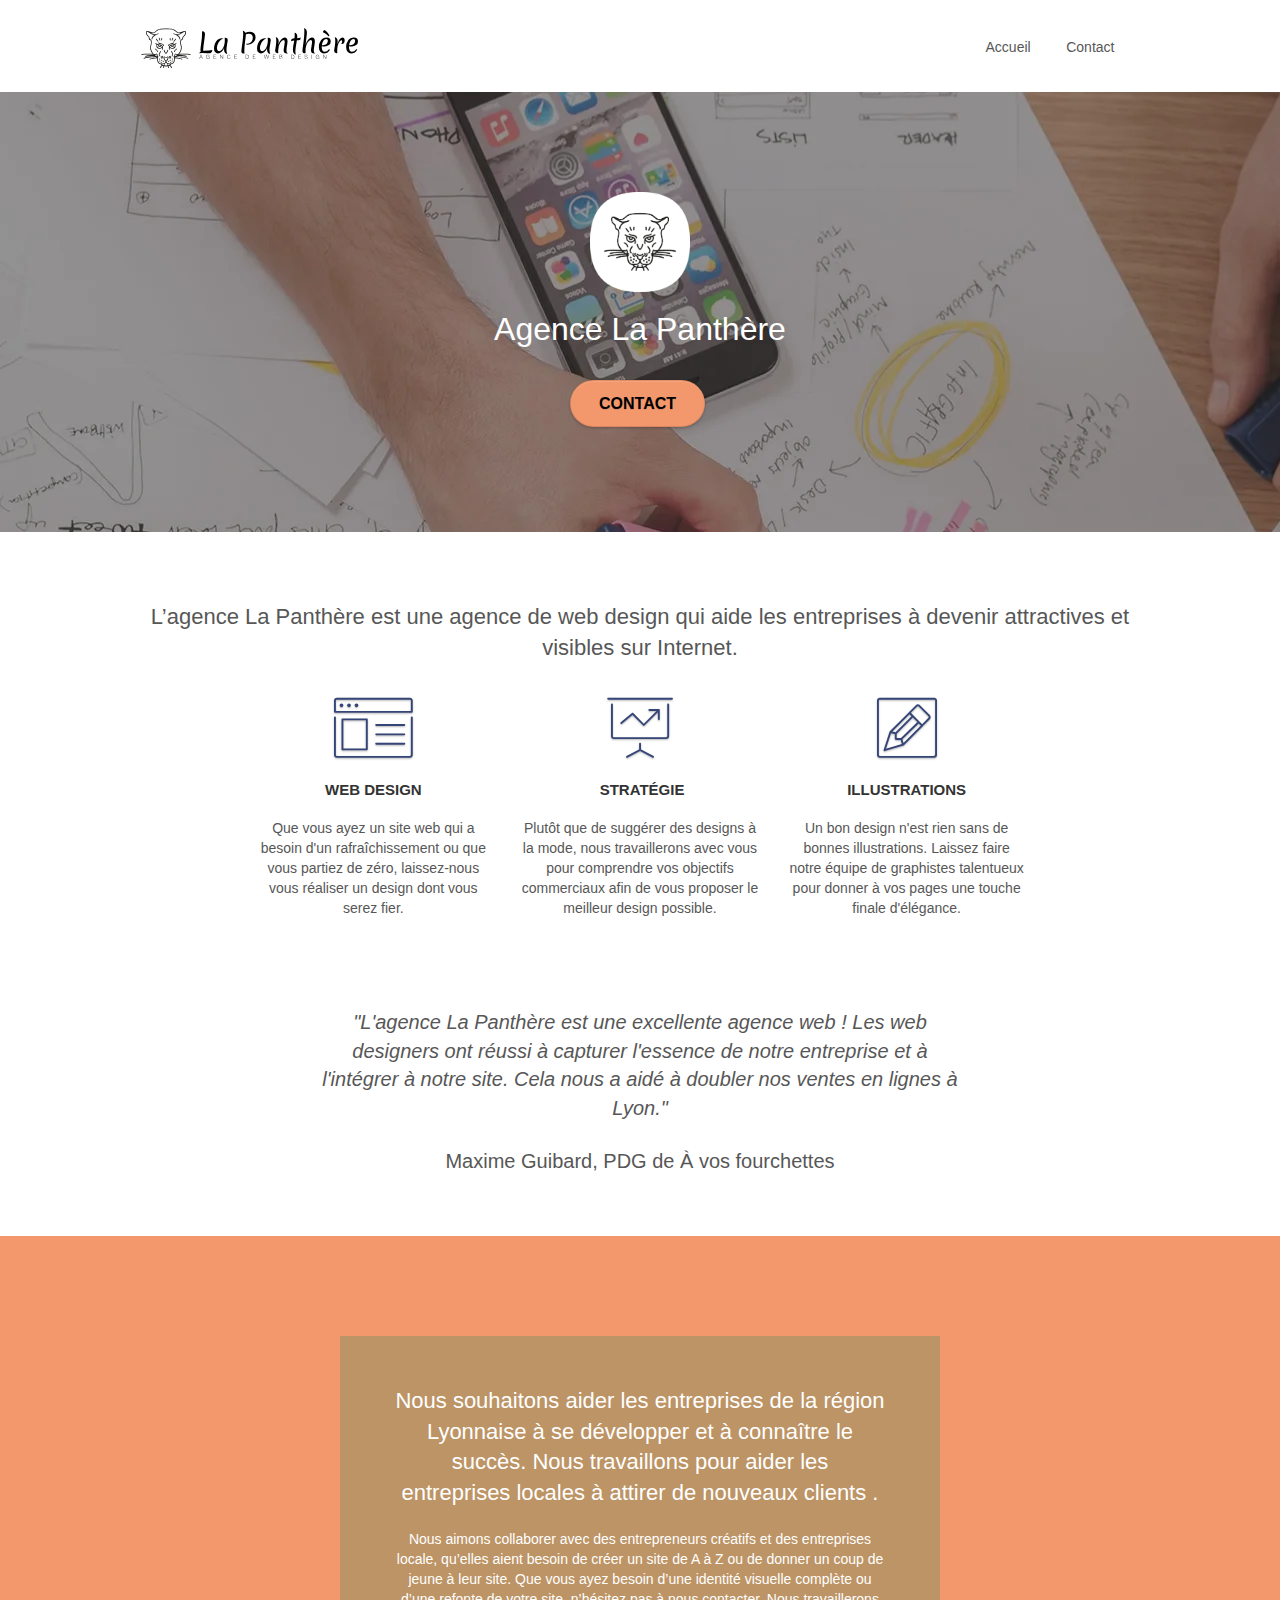
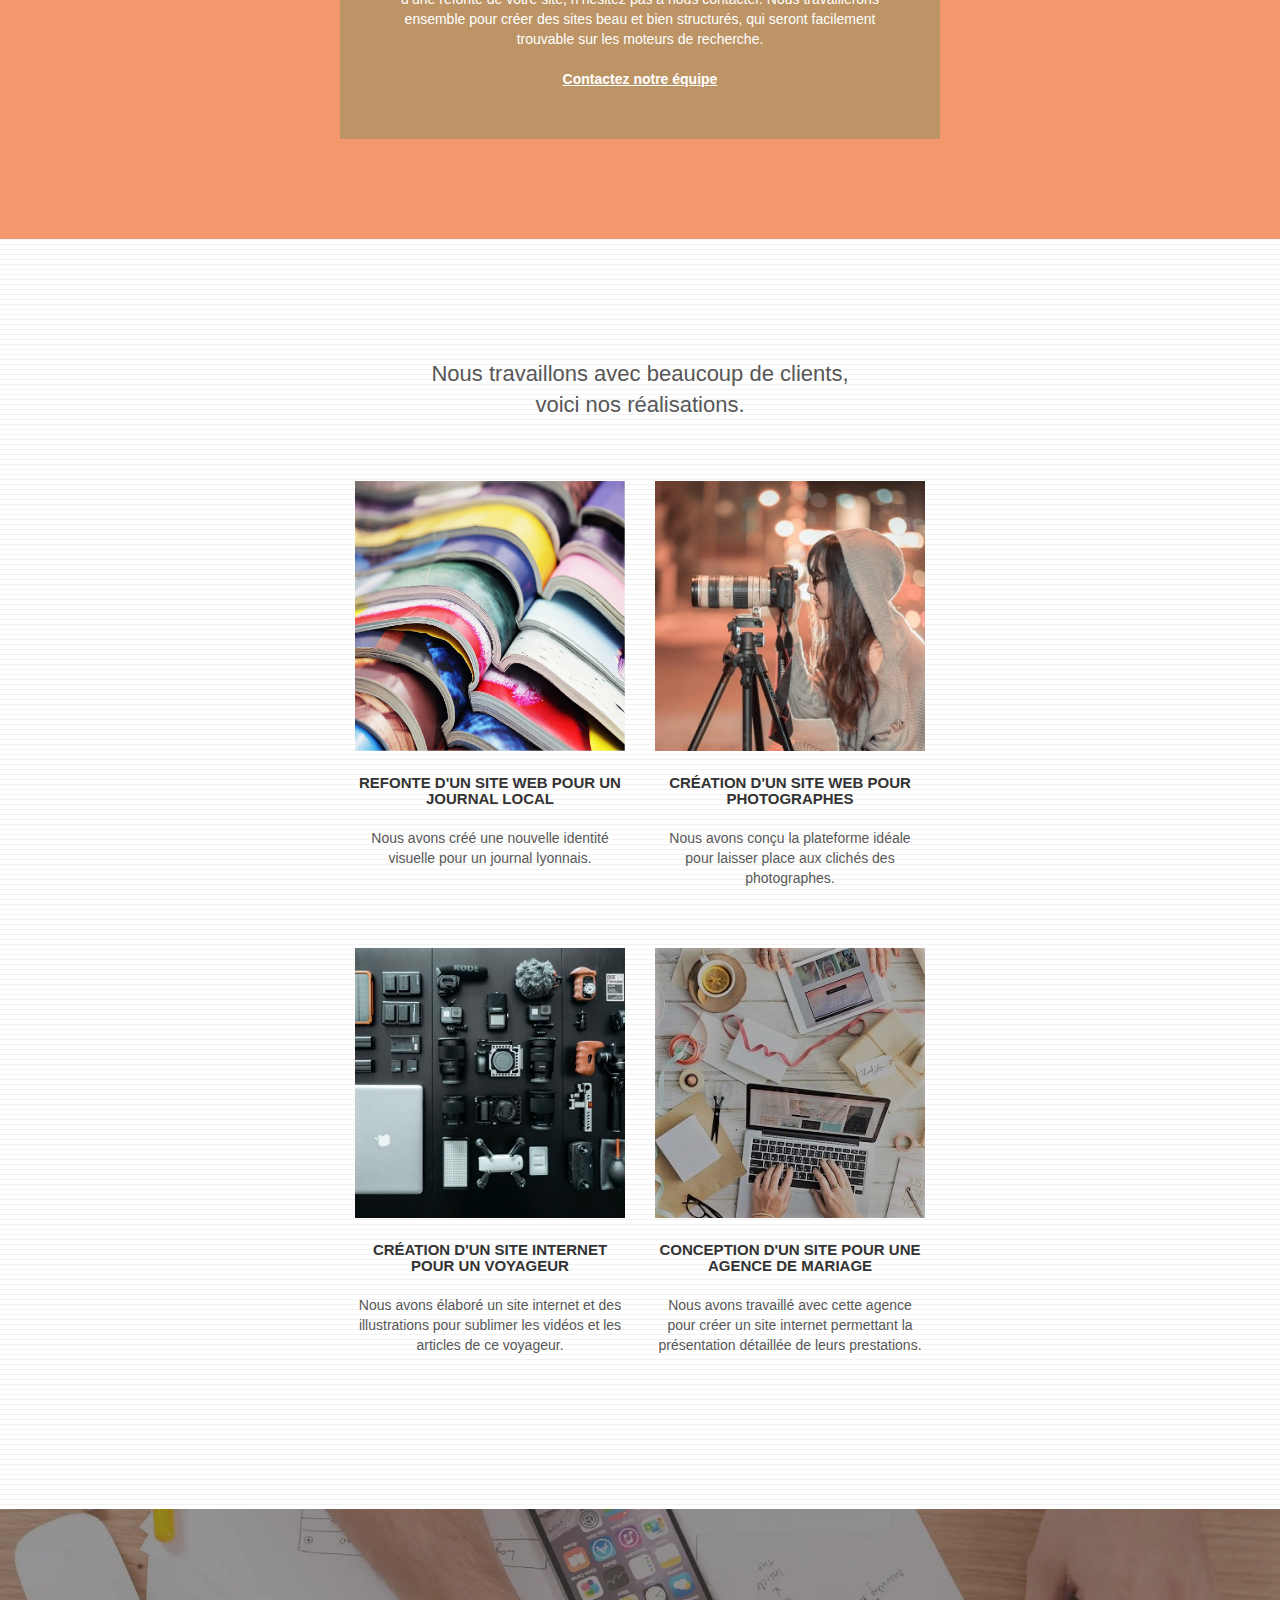
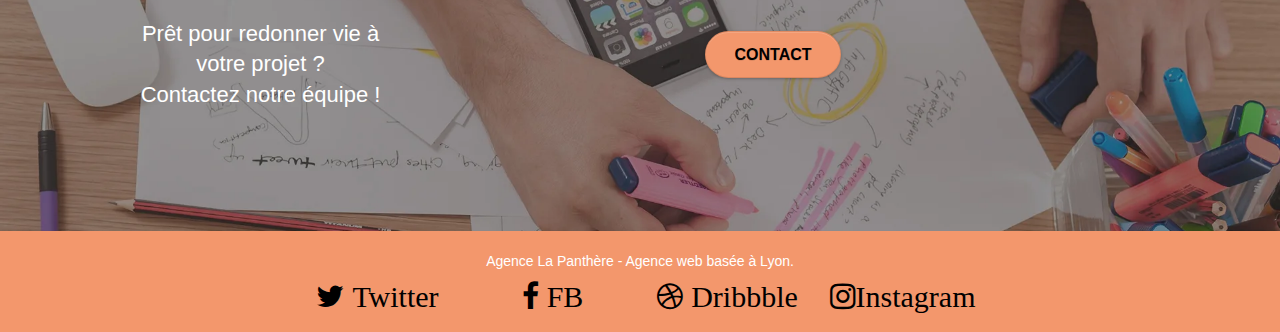
<file: index.html>
<!doctype html>
<html lang="fr">
<head>
    <meta charset="utf-8">
    <meta name="keywords" content="site, site web, web, site internet, web design, agence web, agence web à Lyon">
    <meta name="description" content="Un site web ayant désespérément besoin de renouveau ? Besoin d'un site pour bien vous lancez dans le monde pro ? 
	Laissez l'agence web La Panthère s'occuper de votre site internet et sur le web vous vous sentirez comme un poisson dans l'eau.">
    <meta name="viewport" content="width=device-width, initial-scale=1.0, viewport-fit=cover">
    <link rel="shortcut icon" type="image/png" href="favicon.jpg">
    
	<link rel="stylesheet" type="text/css" href="./css/bootstrap.css">
	<link rel="stylesheet" type="text/css" href="style.css">
	<link rel="stylesheet" type="text/css" href="./css/font-awesome.css">
	<link rel="stylesheet" type="text/css" href="./css/et-line.css">
	
    
	<script src="./js/jquery-2.1.0.js"></script>
	<script src="./js/bootstrap.js"></script>
	<script src="./js/blocs.js"></script>
	<script src="./js/jquery.touchSwipe.js" defer></script>
	<script src="./js/gmaps.js"></script>

    <title>Agence de Web Design La Panthère</title>

    
<!-- Analytics -->
 
<!-- Analytics END -->
    
</head>
<body>
<!-- Principal conteneur -->
<div class="page-container">
    
<!-- bloc-0 -->
<header class="bloc bgc-white l-bloc " id="bloc-0">
	<div class="container bloc-sm">

		<nav class="navbar row">
			<div class="navbar-header">
				<a class="navbar-brand" href="index.html"><img src="img/agence-la-panthere-monochrome.svg" alt="paris web design logo agence web meilleure agence" height="40" /></a>
			</div>
			<div class="collapse navbar-collapse navbar-1 special-dropdown-nav">
				<div class="site-navigation nav navbar-nav">
					<a href="index.html">Accueil</a>
					<a href="page2.html">Contact</a>
				</div>
			</div>
		</nav>
	</div>
</header>
<!-- bloc-0 END -->

<!-- bloc-1-presentation -->
<div class="bloc bgc-dark-slate-blue bg-banniere d-bloc bg-t-edge b-parallax" id="bloc-1-hero">
	<div class="container bloc-lg">
		<div class="row tight-width-whitespace">
			<div class="col-sm-12">
				<img src="img/logo.webp" class="center-block image-resize-mode" width="100" alt="Agence La Panthère, agence web paris, création logo paris" />
				<h1 class="text-center hero-bloc-text tc-white ">
					Agence La Panthère
				</h1>
				<div class="text-center">
					<a href="page2.html" class="btn btn-lg btn-clean btn-rd cta-hero btn-atomic-tangerine" id="cta-hero">Contact</a>
				</div>
			</div>
		</div>
	</div>
</div>
<!-- bloc-1-presentation END -->

<!-- bloc-2-services -->
<div class="bloc bgc-white l-bloc" id="bloc-2-services">
	<div class="container bloc-md">
		<div class="row">
			<div class="col-sm-12 text-center">
				<h2>L’agence La Panthère est une agence de web design qui aide les entreprises à devenir attractives et visibles sur Internet.
				</h2>
			</div>
		</div>
		<div class="row voffset-lg med-width-whitespace">
			<div class="col-sm-4">
				<div class="text-center">
					<span class="et-icon-browser sm-shadow icon-dark-slate-blue icons icon-lg"></span>
				</div>
				<h3 class="mg-md text-center">
					Web design
				</h3>
				<p class="text-center ">
					Que vous ayez un site web qui a besoin d'un rafraîchissement ou que vous partiez de zéro, laissez-nous vous réaliser un design dont vous serez fier.
				</p>
			</div>
			<div class="col-sm-4">
				<div class="text-center">
					<span class="et-icon-presentation sm-shadow icon-dark-slate-blue icons icon-lg"></span>
				</div>
				<h3 class="mg-md text-center">
					&nbsp;Stratégie
				</h3>
				<p class="text-center ">
					Plutôt que de suggérer des designs à la mode, nous travaillerons avec vous pour comprendre vos objectifs commerciaux afin de vous proposer le meilleur design possible.<br>
				</p>
			</div>
			<div class="col-sm-4">
				<div class="text-center">
					<span class="et-icon-edit sm-shadow icon-dark-slate-blue icons icon-lg"></span>
				</div>
				<h3 class="mg-md text-center">
					Illustrations
				</h3>
				<p class="text-center ">
					Un bon design n'est rien sans de bonnes illustrations. Laissez faire notre équipe de graphistes talentueux pour donner à vos pages une touche finale d'élégance.
				</p>
			</div>
		</div>
		<div class="row voffset-lg voffset">
			<div class="col-xs-12 col-md-8 col-md-offset-2 text-center">
				<p class="citation">"L'agence La Panthère est une excellente agence web ! Les web designers ont réussi à capturer l'essence de notre entreprise et à l'intégrer à notre site. Cela nous a aidé à doubler nos ventes en lignes à Lyon." </p>
                <p class="pdg">Maxime Guibard, PDG de À vos fourchettes</p>
			</div>
		</div>
	</div>
</div>
<!-- bloc-2-services END -->

<!-- bloc-3-what-i-do -->
<div class="bloc tc-white bgc-atomic-tangerine bg-presentation d-bloc b-parallax" id="bloc-3-what-i-do">
	<div class="container bloc-lg">
		<div class="row tight-width-whitespace black-background">
			<div class="col-sm-12">
				<h2 class="mg-md text-center tc-white">
					Nous souhaitons aider les entreprises de la région Lyonnaise à se développer et à connaître le succès. Nous travaillons pour aider les entreprises locales à attirer de nouveaux clients .<br>
				</h2>
				<p class="text-center white">
					Nous aimons collaborer avec des entrepreneurs créatifs et des entreprises locale, qu’elles aient besoin de créer un site de A à Z ou de donner un coup de jeune à leur site. Que vous ayez besoin d’une identité visuelle complète ou d’une refonte de votre site, n’hésitez pas à nous contacter. Nous travaillerons ensemble pour créer des sites beau et bien structurés, qui seront facilement trouvable sur les moteurs de recherche. <br><br><a class="ltc-white bold-link" href="page2.html">Contactez notre équipe</a><br>
				</p>
			</div>
		</div>
	</div>
</div>
<!-- bloc-3-what-i-do END -->

<!-- bloc-4-portfolio -->
<div class="bloc bgc-white bg-lines-h2-bg bg-repeat l-bloc" id="bloc-4-portfolio">
	<div class="container bloc-lg">
		<div class="row">
			<div class="col-sm-12 text-center">
				<h2>Nous travaillons avec beaucoup de clients,<br>voici nos réalisations.</h2>
			</div>
		</div>
		<div class="row tight-width-whitespace portfolio-row">
			<div class="col-sm-6">
				<a href="#" data-lightbox="img/1.webp" data-gallery-id="gallery-1" data-caption="Refonte d'un site web pour un journal local" data-frame="snapshot-lb"><img src="img/1.webp" alt="paris web design logo agence web meilleure agence et refonte site web journal" class="img-responsive portfolio-thumb" /></a>
				<h3 class="mg-md text-center">
					Refonte d'un site web pour un journal local
				</h3>
				<p class="text-center">
					Nous avons créé une nouvelle identité visuelle pour un journal lyonnais.
				</p>
			</div>
			<div class="col-sm-6">
				<a href="#" data-lightbox="img/2.webp" data-gallery-id="gallery-1" data-caption="Création d'un site web pour photographes" data-frame="snapshot-lb"><img src="img/2.webp" class="img-responsive portfolio-thumb" alt="paris web design logo agence web meilleure agence, Création d'un site web pour photographes" /></a>
				<h3 class="mg-md text-center">
					Création d'un site web pour photographes
				</h3>
				<p class="text-center">
					Nous avons conçu la plateforme idéale pour laisser place aux clichés des photographes.
				</p>
			</div>
		</div>
		<div class="row tight-width-whitespace portfolio-row">
			<div class="col-sm-6">
				<a href="#" data-lightbox="img/3.webp" data-gallery-id="gallery-1" data-caption="Création d'un site internet pour un voyageur" data-frame="snapshot-lb"><img src="img/3.webp" class="img-responsive portfolio-thumb" alt="paris web design logo agence web meilleure agence, Création d'un site web pour voyageur"/></a>
				<h3 class="mg-md text-center">
					Création d'un site internet pour un voyageur
				</h3>
				<p class="text-center">
					Nous avons élaboré un site internet et des illustrations pour sublimer les vidéos et les articles de ce voyageur.
				</p>
			</div>
			<div class="col-sm-6">
				<a href="#" data-lightbox="img/4.webp" data-gallery-id="gallery-1" data-caption="Conception d'un site pour une agence de mariage" data-frame="snapshot-lb"><img src="img/4.webp" class="img-responsive portfolio-thumb" alt="paris web design logo agence web meilleure agence, Création d'un site web pour agence de mariage" /></a>
				<h3 class="mg-md text-center">
					Conception d'un site pour une agence de mariage
				</h3>
				<p class="text-center">
					Nous avons travaillé avec cette agence pour créer un site internet permettant la présentation détaillée de leurs prestations.
				</p>
			</div>
		</div>
	</div>
</div>
<!-- bloc-4-portfolio END -->

<!-- bloc-5-cta -->
<div class="bloc bgc-dark-slate-blue bg-banniere d-bloc bloc-bg-texture texture-paper" id="bloc-5-cta">
	<div class="container bloc-lg">
		<div class="row">
			<h2 class="mg-md text-center tc-white">
				Prêt pour redonner vie à votre projet ?<br>Contactez notre équipe !
			</h2>
			<div class="col-sm-12 text-center">
				<a href="page2.html" class="btn btn-atomic-tangerine btn-clean btn-rd btn-lg cta-hero">Contact</a>
			</div>
		</div>
	</div>
</div>
<!-- bloc-5-cta END -->

<!-- Footer - bloc-8 -->
<div class="bloc bgc-atomic-tangerine d-bloc" id="bloc-8">
	<div class="container bloc-sm">
		<div class="row">
			<div class="col-sm-12">
				<p class="text-center white">
					Agence La Panthère - Agence web basée à Lyon.<br>
				</p>
				<div class="row row-no-gutters social">
					<div class="col-sm-3">
						<div class="text-center">
							<a class="social" href="index.html"><span class="fa fa-twitter icon-md"> Twitter</span></a>
						</div>
					</div>
					<div class="col-sm-3">
						<div class="text-center">
							<a class="social" href="index.html"><span class="fa fa-facebook icon-md"> FB</span></a>
						</div>
					</div>
					<div class="col-sm-3">
						<div class="text-center">
							<a class="social" href="index.html"><span class="fa fa-dribbble icon-md"> Dribbble</span></a>
						</div>
					</div>
					<div class="col-sm-3">
						<div class="text-center">
							<a class="social" href="index.html"><span class="fa fa-instagram icon-md">Instagram</span></a>
						</div>
					</div>
					</div>
				</div>
			</div>
		</div>
	</div>
</div>
<!-- Footer - bloc-8 END -->
<!-- Principal conteneur END -->
    
</html>
</file>
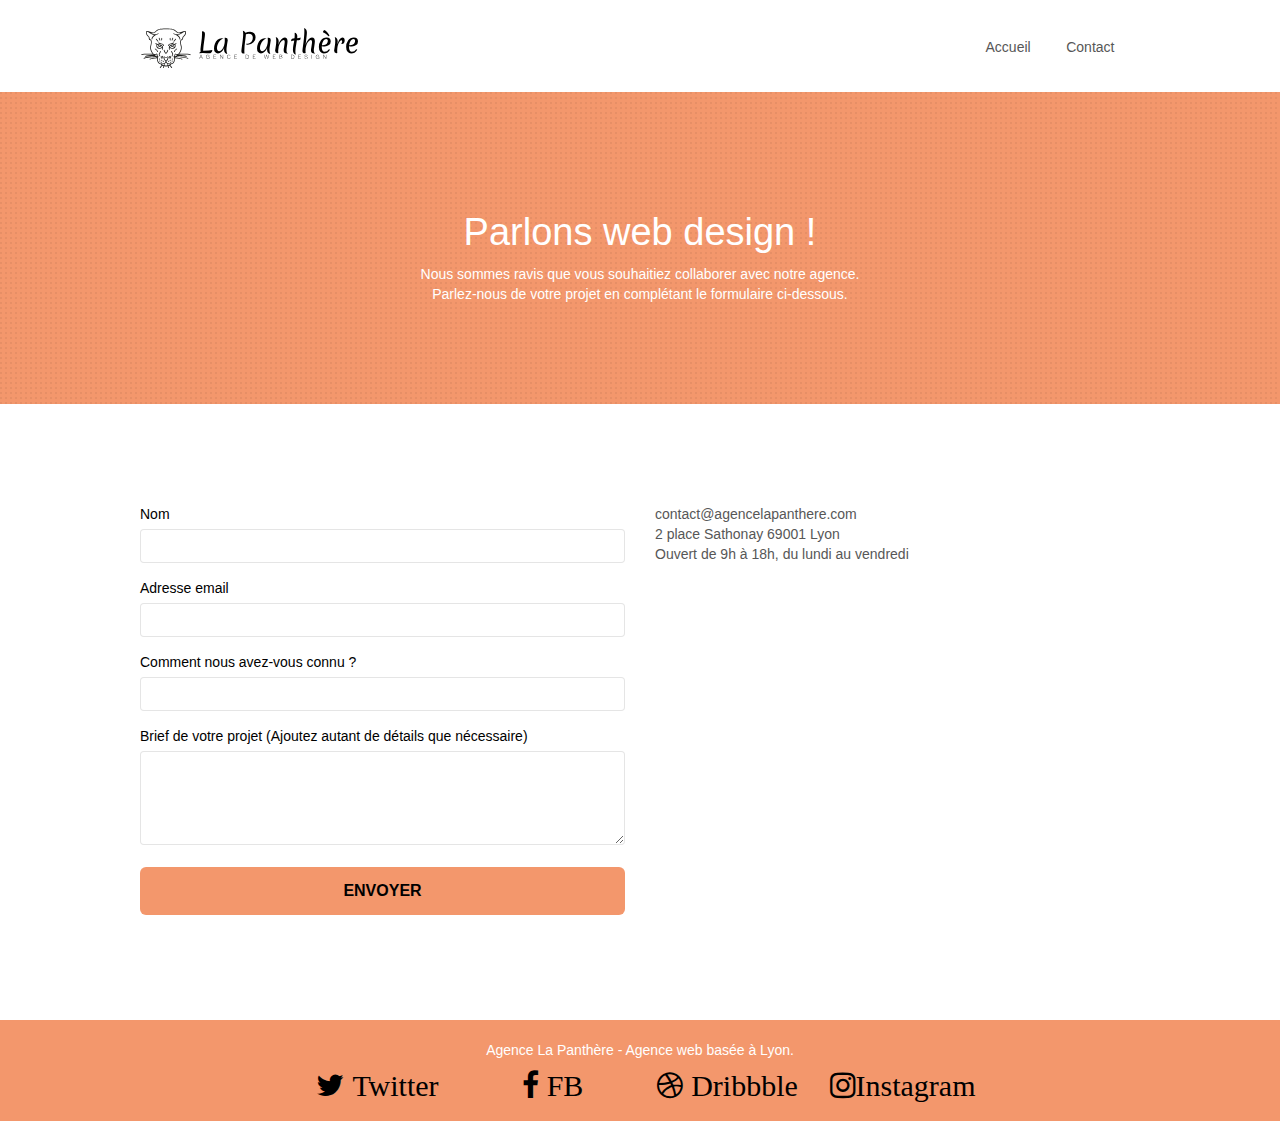
<file: page2.html>
<!doctype html>
<html lang="fr">
<head>
    <meta charset="utf-8">
    <meta name="keywords" content="site, site web, web, site internet, web design, agence web, agence web à Lyon">
    <meta name="description" content="Un site web ayant désespérément besoin de renouveau ? Besoin d'un site pour bien vous lancez dans le monde pro ? 
	Laissez l'agence web La Panthère s'occuper de votre site internet et sur le web vous vous sentirez comme un poisson dans l'eau.">
    <meta name="viewport" content="width=device-width, initial-scale=1.0, viewport-fit=cover">
    <link rel="shortcut icon" type="image/png" href="favicon.jpg">
    
	<link rel="stylesheet" type="text/css" href="./css/bootstrap.css">
	<link rel="stylesheet" type="text/css" href="style.css">
	<link rel="stylesheet" type="text/css" href="./css/font-awesome.css">
	<link rel="stylesheet" type="text/css" href="./css/et-line.css">
	
    
	<script src="./js/jquery-2.1.0.js"></script>
	<script src="./js/bootstrap.js"></script>
	<script src="./js/blocs.js"></script>
	<script src="./js/jquery.touchSwipe.js" defer></script>
	<script src="./js/gmaps.js"></script>

    <title>Contact - Agence de Web Design La Panthère</title>

    
<!-- Analytics -->
 
<!-- Analytics END -->
    
</head>
<body>
<!-- Principal conteneur -->
<div class="page-container">
    
<!-- bloc-0 -->
<header class="bloc bgc-white l-bloc " id="bloc-0">
	<div class="container bloc-sm">

		<nav class="navbar row">
			<div class="navbar-header">
				<a class="navbar-brand" href="index.html"><img src="img/agence-la-panthere-monochrome.svg" alt="paris web design logo agence web meilleure agence" height="40" /></a>
			</div>
			<div class="collapse navbar-collapse navbar-1 special-dropdown-nav">
				<div class="site-navigation nav navbar-nav">
					<a href="index.html">Accueil</a>
					<a href="page2.html">Contact</a>
				</div>
			</div>
		</nav>
	</div>
</header>
<!-- bloc-0 END -->

<!-- bloc-6 -->
<div class="bloc bg-dots-bg bg-repeat bgc-atomic-tangerine d-bloc bloc-bg-texture texture-paper" id="bloc-6">
	<div class="container bloc-lg">
		<div class="row">
			<div class="col-sm-12">
				<h1 class="text-center hero-bloc-text tc-white">
					Parlons web design !
				</h1>
				<p class="text-center mg-lg tc-white tight-width-whitespace">
					Nous sommes ravis que vous souhaitiez collaborer avec notre agence.<br>
					Parlez-nous de votre projet en complétant le formulaire ci-dessous.
				</p>
			</div>
		</div>
	</div>
</div>
<!-- bloc-6 END -->

<!-- bloc-7 -->
<div class="bloc bgc-white l-bloc" id="bloc-7">
	<div class="container bloc-lg">
		<div class="row">
			<div class="col-sm-6">
				<form id="form_1" novalidate data-success-msg="Your message has been sent." data-fail-msg="Sorry it seems that our mail server is not responding, Sorry for the inconvenience!">
					<div class="form-group">
						<label>
							Nom
						</label>
						<input id="name" class="form-control" required />
					</div>
					<div class="form-group">
						<label>
							Adresse email
						</label>
						<input id="email" class="form-control" type="email" required />
					</div>
					<div class="form-group">
						<label>
							Comment nous avez-vous connu ?
						</label>
						<input class="form-control" type="email" required id="input_504" />
					</div>
					<div class="form-group">
						<label>
							Brief de votre projet (Ajoutez autant de détails que nécessaire)<br>
						</label><textarea id="message" class="form-control" rows="4" cols="50" required></textarea>
					</div> 
					<button class="bloc-button btn btn-lg btn-block cta-hero btn-atomic-tangerine" type="submit">
						Envoyer
					</button>
				</form>
			</div>
			<div class="col-sm-6">
				<p>
					contact@agencelapanthere.com<br>2 place Sathonay 69001 Lyon<br>Ouvert de 9h à 18h, du lundi au vendredi<br>
				</p>
			</div>
		</div>
	</div>
</div>
<!-- bloc-7 END -->

<!-- ScrollToTop Button -->
<a class="bloc-button btn btn-d scrollToTop" onclick="scrollToTarget('1')"><span class="fa fa-chevron-up"></span></a>
<!-- ScrollToTop Button END-->


<!-- Footer - bloc-8 -->
<div class="bloc bgc-atomic-tangerine d-bloc" id="bloc-8">
	
	<div class="container bloc-sm">
		<div class="row">
			<div class="col-sm-12">
				<p class="text-center white">
					Agence La Panthère - Agence web basée à Lyon.<br>
				</p>
				<div class="row row-no-gutters social">
					<div class="col-sm-3">
						<div class="text-center">
							<a class="social" href="index.html"><span class="fa fa-twitter icon-md"> Twitter</span></a>
						</div>
					</div>
					<div class="col-sm-3">
						<div class="text-center">
							<a class="social" href="index.html"><span class="fa fa-facebook icon-md"> FB</span></a>
						</div>
					</div>
					<div class="col-sm-3">
						<div class="text-center">
							<a class="social" href="index.html"><span class="fa fa-dribbble icon-md"> Dribbble</span></a>
						</div>
					</div>
					<div class="col-sm-3">
						<div class="text-center">
							<a class="social" href="index.html"><span class="fa fa-instagram icon-md">Instagram</span></a>
						</div>
					</div>
					</div>
				</div>
			</div>
		</div>
	</div>
</div>
<!-- Footer - bloc-8 END -->

<!-- Principal conteneur END -->
    

</body>
</html>
</file>
<file: style.css>
body {
    margin: 0;
    padding: 0;
    background: #FFF;
    overflow-x: hidden;
    -webkit-font-smoothing: antialiased;
    -moz-osx-font-smoothing: grayscale;
}

a,
button {
    transition: all .3s ease-in-out;
    outline: none!important;
}

a:hover {
    text-decoration: none;
    cursor: pointer;
}

#page-loading-blocs-notifaction {
    position: fixed;
    top: 0;
    bottom: 0;
    width: 100%;
    z-index: 100000;
    background: #FFFFFF url("img/pageload-spinner.gif") no-repeat center center;
}

.bloc {
    clear: both;
    background: 50% 50% no-repeat;
    padding: 0 50px;
    -webkit-background-size: cover;
    -moz-background-size: cover;
    -o-background-size: cover;
    background-size: cover;
    position: relative;
}

.bloc .container {
    padding-left: 0;
    padding-right: 0;
}

.bloc-lg {
    padding: 100px 50px;
}

.bloc-md {
    padding: 50px;
}

.bloc-sm {
    padding: 20px 50px;
}

.bg-center,
.bg-l-edge,
.bg-r-edge,
.bg-t-edge,
.bg-b-edge,
.bg-tl-edge,
.bg-bl-edge,
.bg-tr-edge,
.bg-br-edge,
.bg-repeat {
    -webkit-background-size: auto!important;
    -moz-background-size: auto!important;
    -o-background-size: auto!important;
    background-size: auto!important;
}

.bg-repeat {
    background: repeat;
}

.bg-t-edge {
    background: top no-repeat;
}

.bloc-bg-texture::before {
    content: "";
    background-size: 2px 2px;
    position: absolute;
    top: 0;
    bottom: 0;
    left: 0;
    right: 0;
}

.texture-paper::before {
    display: none;
    background: url("img/texture-paper.png");
    background-size: 280px 280px;
}

.b-parallax {
    background-attachment: fixed;
}

.d-bloc {
    color: rgba(255, 255, 255, .7);
}

.d-bloc button:hover {
    color: rgba(255, 255, 255, .9);
}

.d-bloc .icon-round,
.d-bloc .icon-square,
.d-bloc .icon-rounded,
.d-bloc .icon-semi-rounded-a,
.d-bloc .icon-semi-rounded-b {
    border-color: rgba(255, 255, 255, .9);
}

.d-bloc .divider-h span {
    border-color: rgba(255, 255, 255, .2);
}

.d-bloc .a-btn,
.d-bloc .navbar a,
.d-bloc .navbar-brand,
.d-bloc a .icon-sm,
.d-bloc a .icon-lg,
.d-bloc a .icon-xl,
.d-bloc h1 a,
.d-bloc h2 a,
.d-bloc h3 a,
.d-bloc h4 a,
.d-bloc h5 a,
.d-bloc h6 a,
.d-bloc p a {
    color: rgba(255, 255, 255, .6);
}

.d-bloc .a-btn:hover,
.d-bloc .navbar a:hover,
.d-bloc .navbar-brand:hover,
.d-bloc a:hover .icon-sm,
.d-bloc a:hover .icon-lg,
.d-bloc a:hover .icon-xl,
.d-bloc h1 a:hover,
.d-bloc h2 a:hover,
.d-bloc h3 a:hover,
.d-bloc h4 a:hover,
.d-bloc h5 a:hover,
.d-bloc h6 a:hover,
.d-bloc p a:hover {
    color: rgba(255, 255, 255, 1);
}

.d-bloc .navbar-toggle .icon-bar {
    background: rgba(255, 255, 255, 1);
}

.d-bloc .btn-wire,
.d-bloc .btn-wire:hover {
    color: rgba(255, 255, 255, 1);
    border-color: rgba(255, 255, 255, 1);
}

.d-bloc .panel {
    color: rgba(0, 0, 0, .5);
}

.d-bloc .panel button:hover {
    color: rgba(0, 0, 0, .7);
}

.d-bloc .panel icon {
    border-color: rgba(0, 0, 0, .7);
}

.d-bloc .panel .divider-h span {
    border-color: rgba(0, 0, 0, .1);
}

.d-bloc .panel .a-btn {
    color: rgba(0, 0, 0, .6);
}

.d-bloc .panel .a-btn:hover {
    color: rgba(0, 0, 0, 1);
}

.d-bloc .panel .btn-wire,
.d-bloc .panel .btn-wire:hover {
    color: rgba(0, 0, 0, .7);
    border-color: rgba(0, 0, 0, .3);
}

.d-bloc .panel,
.l-bloc {
    color: rgba(0, 0, 0, .5);
}

.d-bloc .panel button:hover,
.l-bloc button:hover {
    color: rgba(0, 0, 0, .7);
}

.l-bloc .icon-round,
.l-bloc .icon-square,
.l-bloc .icon-rounded,
.l-bloc .icon-semi-rounded-a,
.l-bloc .icon-semi-rounded-b {
    border-color: rgba(0, 0, 0, .7);
}

.d-bloc .panel .divider-h span,
.l-bloc .divider-h span {
    border-color: rgba(0, 0, 0, .1);
}

.d-bloc .panel .a-btn,
.l-bloc .a-btn,
.l-bloc .navbar a,
.l-bloc .navbar-brand,
.l-bloc a .icon-sm,
.l-bloc a .icon-lg,
.l-bloc a .icon-xl,
.l-bloc h1 a,
.l-bloc h2 a,
.l-bloc h3 a,
.l-bloc h4 a,
.l-bloc h5 a,
.l-bloc h6 a,
.l-bloc p a {
    color: rgba(0, 0, 0, .6);
}

.d-bloc .panel .a-btn:hover,
.l-bloc .a-btn:hover,
.l-bloc .navbar a:hover,
.l-bloc .navbar-brand:hover,
.l-bloc a:hover .icon-sm,
.l-bloc a:hover .icon-lg,
.l-bloc a:hover .icon-xl,
.l-bloc h1 a:hover,
.l-bloc h2 a:hover,
.l-bloc h3 a:hover,
.l-bloc h4 a:hover,
.l-bloc h5 a:hover,
.l-bloc h6 a:hover,
.l-bloc p a:hover {
    color: rgba(0, 0, 0, 1);
}

.l-bloc .navbar-toggle .icon-bar {
    color: rgba(0, 0, 0, .6);
}

.d-bloc .panel .btn-wire,
.d-bloc .panel .btn-wire:hover,
.l-bloc .btn-wire,
.l-bloc .btn-wire:hover {
    color: rgba(0, 0, 0, .7);
    border-color: rgba(0, 0, 0, .3);
}

.voffset {
    margin-top: 30px;
}

.voffset-lg {
    margin-top: 80px;
}

.row-no-gutters {
    margin-right: 0;
    margin-left: 0;
}

.row.row-no-gutters > [class^="col-"],
.row.row-no-gutters > [class*=" col-"] {
    padding-right: 0;
    padding-left: 0;
}

#bloc-1-hero h1 {
    font-size: 32px;
}

.navbar {
    margin-bottom: 0;
    z-index: 1;
}

.navbar-brand {
    height: auto;
    padding: 3px 15px;
    font-size: 25px;
    font-weight: normal;
    font-weight: 600;
    line-height: 44px;
}

.navbar-brand img {
    max-height: 200px;
    margin: 0 5px 0 0;
    display: inline;
}

.navbar-brand img[src$=svg] {
    min-width: 100px;
}

.nav-center .navbar-brand img {
    margin: 0;
}

.navbar .nav {
    width: 200px;
    padding-top: 2px;
    margin-right: -16px;
    float: right;
    z-index: 1;
    display: flex;
    justify-content: space-between;   
}



.nav > li {
    float: left;
    margin-top: 4px;
    font-size: 16px;
}

.navbar-nav .open .dropdown-menu > li > a {
    text-align: inherit;
}

.nav > li a:hover,
.nav > li a:focus {
    background: transparent;
}

.navbar-toggle {
    margin: 10px 10px 0 0;
    border: 0px;
}

.navbar-toggle:hover {
    background: transparent!important;
}

.navbar-toggle .icon-bar {
    background-color: rgba(0, 0, 0, .5);
    width: 26px;
}

.nav-invert .navbar .nav {
    float: left;
}

.nav-invert .navbar-header,
.nav-invert .navbar-brand {
    float: right;
    position: relative;
    z-index: 2;
}

@media (min-width: 768px) {
    .site-navigation {
        position: absolute;
        top: 50%;
        right: 20px;
        transform: translate(0, -50%);
        -webkit-transform: translateY(-50%);
    }
    .nav > li .dropdown-menu a,
    .nav > li .dropdown-menu a:hover {
        color: #484848;
    }
    .nav-invert .site-navigation {
        left: 0;
        right: 0;
    }
    .nav-center {
        text-align: center;
    }
    .nav-center .navbar-header {
        width: 100%;
    }
    .nav-center .navbar-header,
    .nav-center .navbar-brand,
    .nav-center .nav > li {
        float: none;
        display: inline-block;
    }
    .nav-center .site-navigation {
        position: relative;
        width: 100%;
        right: 0;
        margin-right: 0px;
        margin-top: 20px;
    }
    .nav-center.mini-nav .navbar-toggle {
        float: none;
        margin: 10px auto 0;
    }
}

.nav > li > .dropdown a {
    background: none!important;
    display: block;
    padding: 14px 15px;
}

nav .caret {
    margin: 0 5px;
}

.dropdown-menu .dropdown-menu {
    top: -8px;
    left: 100%;
}

.dropdown-menu .dropmenu-flow-right {
    top: 100%;
    left: 0;
    margin-left: -1px;
    border-top-left-radius: 0;
    border-top-right-radius: 0;
}

.dropdown-menu .dropdown span {
    border: 4px solid black;
    border-top-color: transparent;
    border-right-color: transparent;
    border-bottom-color: transparent;
    margin: 6px -5px 0 0!important;
    float: right;
}

.mg-md {
    margin-top: 10px;
    margin-bottom: 20px;
}

.mg-lg {
    margin-top: 10px;
    margin-bottom: 40px;
}

.btn {
    margin: 0 5px 5px 0;
}

.btn.pull-right {
    margin: 0 0 5px 5px;
}

.btn-d,
.btn-d:hover,
.btn-d:focus {
    color: #FFF;
    background: rgba(0, 0, 0, .3);
}

button {
    outline: none!important;
}

.btn-rd {
    border-radius: 40px;
}

.btn-clean {
    border: 1px solid rgba(0, 0, 0, .08);
    border-bottom-color: rgba(0, 0, 0, .1);
    text-shadow: 0 1px 0 rgba(0, 0, 1, .1);
    box-shadow: 0 1px 3px rgba(0, 0, 1, .25), inset 0 1px 0 0 rgba(255, 255, 255, .15);
}

.icon-md {
    font-size: 30px!important;
    color: #000000;
}

.icon-lg {
    font-size: 60px!important;
}

.sm-shadow {
    text-shadow: 0 1px 2px rgba(0, 0, 0, .3);
}

.panel-sq,
.panel-sq .panel-heading,
.panel-sq .panel-footer {
    border-radius: 0;
}

.panel-rd {
    border-radius: 30px;
}

.panel-rd .panel-heading {
    border-radius: 29px 29px 0 0;
}

.panel-rd .panel-footer {
    border-radius: 0 0 29px 29px;
}

.form-control {
    border-color: rgba(0, 0, 0, .1);
    box-shadow: none;
}

.scrollToTop {
    width: 40px;
    height: 40px;
    position: fixed;
    bottom: 20px;
    right: 20px;
    opacity: 0;
    z-index: 500;
    transition: all .3s ease-in-out;
}

.scrollToTop span {
    margin-top: 6px;
}

.showScrollTop {
    font-size: 14px;
    opacity: 1;
}

a[data-lightbox] {
    position: relative;
    display: block;
    text-align: center;
}

a[data-lightbox]:hover::before {
    content: "+";
    font-family: "HelveticaNeue-Light", "Helvetica Neue Light", "Helvetica Neue", Helvetica, Arial;
    font-size: 32px;
    width: 50px;
    height: 50px;
    margin-left: -25px;
    border-radius: 50%;
    background: rgba(0, 0, 0, .6);
    color: #FFF;
    font-weight: 100;
    z-index: 1;
    position: absolute;
    top: 50%;
    transform: translateY(-50%);
    -webkit-transform: translateY(-50%);
}

a[data-lightbox]:hover img {
    opacity: 0.6;
    -webkit-animation-fill-mode: none;
    animation-fill-mode: none;
}

#lightbox-modal {
    display: flex;
    align-items: center;
}

#lightbox-modal .modal-dialog {
    width: 90%;
    max-width: 900px;
    margin: 0 auto 0;
}

#lightbox-modal .modal-dialog img {
    max-height: 90vh;
    margin: 0 auto;
}

.lightbox-caption {
    padding: 20px;
    color: #FFF;
    background: rgba(0, 0, 0, .5);
    position: absolute;
    left: 15px;
    right: 15px;
    bottom: 5px;
}

.close-lightbox {
    color: #FFF;
    font-size: 30px;
    position: absolute;
    top: 20px;
    right: 20px;
    z-index: 20;
    background: rgba(0, 0, 0, .5);
    border: none;
    line-height: 30px;
    padding: 0 9px 5px;
    opacity: 0.3;
}

.close-lightbox:hover,
.next-lightbox:hover,
.prev-lightbox:hover {
    opacity: 1.0;
    color: #FFF;
}

.next-lightbox,
.prev-lightbox {
    font-size: 20px;
    color: rgba(255, 255, 255, .9);
    background: rgba(0, 0, 0, .5);
    transition: all .2s ease-in-out;
    position: absolute;
    top: 45%;
    z-index: 1;
    opacity: 0.4;
}

.next-lightbox {
    padding: 6px 8px 1px 13px;
    right: 25px;
}

.prev-lightbox {
    padding: 6px 13px 1px 10px;
    left: 25px;
}

.snapshot-lb .modal-body {
    padding-bottom: 45px;
}

.snapshot-lb .lightbox-caption {
    padding: 0;
    color: rgba(0, 0, 0, .5);
    background: none;
}

h1,
h2,
h3,
h4,
h5,
h6,
p,
.btn,
a {
    font-family: "helvetica";
    font-weight: 400;
    color: #575757!important;
}

label{
    font-family: "helvetica";
    font-weight: 400;
    color: #000000;
}

@media (max-width: 767px){
label{  
    display: flex;
    flex-direction: column;
}
}

@media (min-width: 768px) and (max-width: 1198px) {
    label{  
        display: flex;
        flex-direction: column;
    }
}

.container {
    max-width: 1000px;
}

.hero-bloc-text {
    font-size: 38px;
}

.hero-bloc-text-sub {
    font-size: 36px;
}

.statement-bloc-text {
    line-height: 26px;
    font-style: italic;
    font-size: 20px;
    text-align: center;
    font-weight: lighter;
    max-width: 520px;
    margin: auto auto auto auto;
}

p {
    font-size: 14px;
}

.contact {
    color: #FFFFFF;
    font-size: 16px;
    margin-top: 15px;
}

@media (min-width: 768px) and (max-width: 1198px) {
.contact{
    width: 250px;
    margin-left: 20px;
}
}

.citation {
    font-style: italic;
    font-size: 20px;
}

@media (min-width: 768px) and (max-width: 1198px) {
    .citation {
        font-style: italic;
        font-size: 20px;
        margin-top: 20px;
    }
}

.pdg {
    margin-top: 25px;
    font-size: 20px;
}


.tight-width-whitespace {
    max-width: 600px;
    margin: auto auto auto auto;
}

.h1 {
    font-size: 20px;
    font-family: "Open Sans";
}

.cta-hero {
    margin-top: 22px;
    color: #FFFFFF!important;
    text-transform: uppercase;
    padding: 12px 28px 12px 28px;
    font-size: 16px;
    font-weight: 700;
}

.social {
    display: block;
    max-width: 700px;
    margin: auto auto auto auto;
}

h2 {
    font-size: 22px;
    line-height: 1.4em;
}

h3 {
    font-size: 15px;
    text-transform: uppercase;
    font-weight: 700;
    color: #333333!important;
}

.med-width-whitespace {
    max-width: 800px;
    margin: auto auto auto auto;
    box-shadow: 0px 0px 0px #000000;
}

h1 {
    color: #333333!important;
}


@media (max-width: 767px) {
    h1 {
       margin-top: 40px;
       margin-bottom: 40px;
    }
}

@media (min-width: 768px) and (max-width: 1198px){
    h1 {
        margin-top: 40px;
        margin-bottom: 40px;
     }
}

h4 {
    color: #333333!important;
}

.icons {
    margin-bottom: 14px;
    margin-top: 24px;
}

.white {
    color: #FFFFFF!important;
}

.black {
    color: #000000!important;
}

.portfolio-thumb {
    margin-bottom: 24px;
    width: 600px;
}

.portfolio-row {
    margin-bottom: 44px;
    margin-top: 50px;
}

.avatar {
    box-shadow: 0px 4px 9px rgba(0, 0, 0, 0.3);
}

.black-background {
    background-color: rgba(165, 147, 99, 0.7);
    padding: 40px 40px 40px 40px;
}

@media (max-width: 767px){
    .black-background {
        margin-top: 75px;
        height : 100%;
    } 
}

@media (min-width: 768px) and (max-width: 1198px){
    .black-background {
        height : 400px;
    }    
}

.bold-link {
    font-weight: 900;
    text-decoration: underline!important;
}

.bgc-white {
    background-color: #FFFFFF;
}

.bgc-dark-slate-blue {
    background-color: #364577;
}

.bgc-atomic-tangerine {
    background-color: #F3976C;;
}

@media (min-width: 768px) and (max-width: 1198px) {
    .bgc-atomic-tangerine {
        background-color: #F3976C;
        height: 100px;
    }
}

.tc-white {
    color: #FFFFFF!important;
}

.btn-atomic-tangerine {
    background: #F3976C;
    color: black!important;
}

.btn-atomic-tangerine:hover {
    background: #c27956!important;
    color: #FFFFFF!important;
}

.ltc-white {
    color: #FFFFFF!important;
}

.ltc-white:hover {
    color: #cccccc!important;
}

.ltc-atomic-tangerine {
    color: #F3976C!important;
}

.ltc-atomic-tangerine:hover {
    color: #c27956!important;
}

.icon-dark-slate-blue {
    color: #364577!important;
    border-color: #364577!important;
}

.bg-dots-bg {
    background-image: url("img/dots-bg.png");
}

.bg-lines-h2-bg {
    background-image: url("img/lines-h2-bg.png");
}

.bg-banniere {
    background-image: url("img/agence-la-panthere.webp");
}

@media (max-width: 767px) {
    .bg-banniere {
        height: 475px;
    }
}

@media (min-width: 768px) and (max-width: 1198px) {
    .bg-banniere {
        height: 475px;
    }
}

.bg-banniere2 {
    background-image: url("img/agence-la-panthere.webp");
}

@media (min-width: 768px) and (max-width: 1198px) {
    .bg-banniere2 {
        height: 475px;
    }
}

@media (max-width: 767px) {
    .bg-banniere2 {
        height: 600px;
    }
}

.bg-presentation {
    background-image: url("img/image-de-presentation.webp");
}

@media (max-width: 767px) {
    .bg-presentation {
        height: 745px;
    }
}

@media (min-width: 768px) and (max-width: 1198px) {
    .bg-presentation {
        height: 550px;
    }
}

@media (max-width: 1024px) {
    .bloc {
        padding-left: 20px;
        padding-right: 20px;
    }
    .bloc.full-width-bloc,
    .bloc-tile-2.full-width-bloc .container,
    .bloc-tile-3.full-width-bloc .container,
    .bloc-tile-4.full-width-bloc .container {
        padding-left: 0;
        padding-right: 0;
    }
}

@media (max-width: 1198px) and (min-width: 768px) {
    .navbar .nav {
        max-width: 80%;
        margin-right: 10px;
    }
    .nav-center.navbar .nav {
        max-width: 100%
    }
}

@media only screen and (min-width: 768px) and (max-width: 1024px) and (orientation: landscape) {
    .b-parallax {
        background-attachment: scroll;
    }
}

@media only screen and (min-width: 1024px) and (max-width: 1366px) and (-webkit-min-pixel-ratio: 1.5) {
    .b-parallax {
        background-attachment: scroll;
    }
}

@media (max-width: 991px) {
    .container {
        width: 100%;
    }
    .b-parallax {
        background-attachment: scroll;
    }
    .page-container,
    #hero-bloc {
        overflow-x: hidden;
        position: relative;
    }
    .bloc-group,
    .bloc-group .bloc {
        display: block;
        width: 100%;
    }
    .bloc-fill-screen .fill-bloc-top-edge,
    .bloc-fill-screen .fill-bloc-bottom-edge {
        padding: 0 20px;
    }
}

@media (max-width: 767px) {
    .page-container {
        overflow-x: hidden;
        position: relative;
    }
    h1,
    h2,
    h3,
    h4,
    h5,
    h6,
    p,
    #disqus_thread {
        padding-left: 10px!important;
        padding-right: 10px!important;
    }
    .b-parallax {
        background-attachment: scroll;
    }
    .navbar .nav {
        padding-top: 0;
        float: none!important;
        margin-top : 10px;
        margin-bottom: -5px;
        margin-left : 30px
    }
    .navbar.row {
        margin-left: 0;
        margin-right: 0;
    }
    .site-navigation {
        position: inherit;
        transform: none;
        -webkit-transform: none;
        -ms-transform: none;
    }
    .nav > li {
        margin-top: 0;
        border-bottom: 1px solid rgba(0, 0, 0, .1);
        background: rgba(0, 0, 0, .05);
        text-align: left;
        padding-left: 15px;
        width: 100%;
    }
    .nav > li:hover {
        background: rgba(0, 0, 0, .08);
    }
    .dropdown .dropdown a .caret {
        float: none;
        margin: 5px 0 0 10px!important;
        border: 4px solid black;
        border-bottom-color: transparent;
        border-right-color: transparent;
        border-left-color: transparent;
    }
    #hero-bloc .navbar .nav {
        background: rgba(0, 0, 0, .8);
    }
    #hero-bloc .navbar .nav a {
        color: rgba(255, 255, 255, .6);
    }
    .hero {
        padding: 50px 0;
    }
    .hero-nav {
        left: -1px;
        right: -1px;
    }
    .navbar-collapse {
        padding: 0;
        overflow-x: hidden;
        -webkit-box-shadow: none;
        box-shadow: none;
    }
    .navbar-brand img {
        max-height: 40px;
        width: auto;
    }
    .nav-invert .navbar-header {
        float: none;
        width: 100%;
    }
    .nav-invert .navbar-toggle {
        float: left;
        margin-left: 10px;
    }
    .bloc {
        padding-left: 0;
        padding-right: 0;
    }
    .bloc-xxl,
    .bloc-xl,
    .bloc-lg {
        padding: 40px 0;
    }
    .bloc-sm,
    .bloc-md {
        padding-left: 0;
        padding-right: 0;
    }
    .bloc-tile-2 .container,
    .bloc-tile-3 .container,
    .bloc-tile-4 .container,
    .bloc-fill-screen .fill-bloc-top-edge,
    .bloc-fill-screen .fill-bloc-bottom-edge {
        padding-left: 0;
        padding-right: 0;
    }
    .a-block {
        padding: 0 10px;
    }
    .btn-dwn {
        display: none;
    }
    .voffset {
        margin-top: 5px;
    }
    .voffset-md {
        margin-top: 20px;
    }
    .voffset-lg {
        margin-top: 30px;
    }
    form {
        display: flex;
        flex-direction: column;
        padding: 5px;
        margin-left: auto;
    }
    .close-lightbox {
        display: inline-block;
    }
    .blocsapp-device-iphone5 {
        background-size: 216px 425px;
        padding-top: 60px;
        width: 216px;
        height: 425px;
    }
    .blocsapp-device-iphone5 img {
        width: 180px;
        height: 320px;
    }
}

@media (max-width: 767px) {
    form {
        display: flex;
        flex-direction: column;
        padding: 5px;
        width: 370px;
}
}

@media (max-width: 400px) {
    .bloc {
        padding-left: 0;
        padding-right: 0;
    }
}

@media (max-width: 767px) {
    .bloc-mob-center-text {
        text-align: center;
    }
}
</file>
<file: css/et-line.css>
@font-face {
    font-family: et-line;
    src: url(../fonts/et-line.eot);
    src: url(../fonts/et-line.eot?#iefix) format('embedded-opentype'), url(../fonts/et-line.woff) format('woff'), url(../fonts/et-line.ttf) format('truetype'), url(../fonts/et-line.svg#et-line) format('svg');
    font-weight: 400;
    font-style: normal
}

.et-icon-adjustments,
.et-icon-alarmclock,
.et-icon-anchor,
.et-icon-aperture,
.et-icon-attachment,
.et-icon-bargraph,
.et-icon-basket,
.et-icon-beaker,
.et-icon-bike,
.et-icon-book-open,
.et-icon-briefcase,
.et-icon-browser,
.et-icon-calendar,
.et-icon-camera,
.et-icon-caution,
.et-icon-chat,
.et-icon-circle-compass,
.et-icon-clipboard,
.et-icon-clock,
.et-icon-cloud,
.et-icon-compass,
.et-icon-desktop,
.et-icon-dial,
.et-icon-document,
.et-icon-documents,
.et-icon-download,
.et-icon-dribbble,
.et-icon-edit,
.et-icon-envelope,
.et-icon-expand,
.et-icon-facebook,
.et-icon-flag,
.et-icon-focus,
.et-icon-gears,
.et-icon-genius,
.et-icon-gift,
.et-icon-global,
.et-icon-globe,
.et-icon-googleplus,
.et-icon-grid,
.et-icon-happy,
.et-icon-hazardous,
.et-icon-heart,
.et-icon-hotairballoon,
.et-icon-hourglass,
.et-icon-key,
.et-icon-laptop,
.et-icon-layers,
.et-icon-lifesaver,
.et-icon-lightbulb,
.et-icon-linegraph,
.et-icon-linkedin,
.et-icon-lock,
.et-icon-magnifying-glass,
.et-icon-map,
.et-icon-map-pin,
.et-icon-megaphone,
.et-icon-mic,
.et-icon-mobile,
.et-icon-newspaper,
.et-icon-notebook,
.et-icon-paintbrush,
.et-icon-paperclip,
.et-icon-pencil,
.et-icon-phone,
.et-icon-picture,
.et-icon-pictures,
.et-icon-piechart,
.et-icon-presentation,
.et-icon-pricetags,
.et-icon-printer,
.et-icon-profile-female,
.et-icon-profile-male,
.et-icon-puzzle,
.et-icon-quote,
.et-icon-recycle,
.et-icon-refresh,
.et-icon-ribbon,
.et-icon-rss,
.et-icon-sad,
.et-icon-scissors,
.et-icon-scope,
.et-icon-search,
.et-icon-shield,
.et-icon-speedometer,
.et-icon-strategy,
.et-icon-streetsign,
.et-icon-tablet,
.et-icon-target,
.et-icon-telescope,
.et-icon-toolbox,
.et-icon-tools,
.et-icon-tools-2,
.et-icon-trophy,
.et-icon-tumblr,
.et-icon-twitter,
.et-icon-upload,
.et-icon-video,
.et-icon-wallet,
.et-icon-wine {
    font-family: et-line;
    speak: none;
    font-style: normal;
    font-weight: 400;
    font-variant: normal;
    text-transform: none;
    line-height: 1;
    -webkit-font-smoothing: antialiased;
    -moz-osx-font-smoothing: grayscale;
    display: inline-block
}

.et-icon-mobile:before {
    content: "\e000"
}

.et-icon-laptop:before {
    content: "\e001"
}

.et-icon-desktop:before {
    content: "\e002"
}

.et-icon-tablet:before {
    content: "\e003"
}

.et-icon-phone:before {
    content: "\e004"
}

.et-icon-document:before {
    content: "\e005"
}

.et-icon-documents:before {
    content: "\e006"
}

.et-icon-search:before {
    content: "\e007"
}

.et-icon-clipboard:before {
    content: "\e008"
}

.et-icon-newspaper:before {
    content: "\e009"
}

.et-icon-notebook:before {
    content: "\e00a"
}

.et-icon-book-open:before {
    content: "\e00b"
}

.et-icon-browser:before {
    content: "\e00c"
}

.et-icon-calendar:before {
    content: "\e00d"
}

.et-icon-presentation:before {
    content: "\e00e"
}

.et-icon-picture:before {
    content: "\e00f"
}

.et-icon-pictures:before {
    content: "\e010"
}

.et-icon-video:before {
    content: "\e011"
}

.et-icon-camera:before {
    content: "\e012"
}

.et-icon-printer:before {
    content: "\e013"
}

.et-icon-toolbox:before {
    content: "\e014"
}

.et-icon-briefcase:before {
    content: "\e015"
}

.et-icon-wallet:before {
    content: "\e016"
}

.et-icon-gift:before {
    content: "\e017"
}

.et-icon-bargraph:before {
    content: "\e018"
}

.et-icon-grid:before {
    content: "\e019"
}

.et-icon-expand:before {
    content: "\e01a"
}

.et-icon-focus:before {
    content: "\e01b"
}

.et-icon-edit:before {
    content: "\e01c"
}

.et-icon-adjustments:before {
    content: "\e01d"
}

.et-icon-ribbon:before {
    content: "\e01e"
}

.et-icon-hourglass:before {
    content: "\e01f"
}

.et-icon-lock:before {
    content: "\e020"
}

.et-icon-megaphone:before {
    content: "\e021"
}

.et-icon-shield:before {
    content: "\e022"
}

.et-icon-trophy:before {
    content: "\e023"
}

.et-icon-flag:before {
    content: "\e024"
}

.et-icon-map:before {
    content: "\e025"
}

.et-icon-puzzle:before {
    content: "\e026"
}

.et-icon-basket:before {
    content: "\e027"
}

.et-icon-envelope:before {
    content: "\e028"
}

.et-icon-streetsign:before {
    content: "\e029"
}

.et-icon-telescope:before {
    content: "\e02a"
}

.et-icon-gears:before {
    content: "\e02b"
}

.et-icon-key:before {
    content: "\e02c"
}

.et-icon-paperclip:before {
    content: "\e02d"
}

.et-icon-attachment:before {
    content: "\e02e"
}

.et-icon-pricetags:before {
    content: "\e02f"
}

.et-icon-lightbulb:before {
    content: "\e030"
}

.et-icon-layers:before {
    content: "\e031"
}

.et-icon-pencil:before {
    content: "\e032"
}

.et-icon-tools:before {
    content: "\e033"
}

.et-icon-tools-2:before {
    content: "\e034"
}

.et-icon-scissors:before {
    content: "\e035"
}

.et-icon-paintbrush:before {
    content: "\e036"
}

.et-icon-magnifying-glass:before {
    content: "\e037"
}

.et-icon-circle-compass:before {
    content: "\e038"
}

.et-icon-linegraph:before {
    content: "\e039"
}

.et-icon-mic:before {
    content: "\e03a"
}

.et-icon-strategy:before {
    content: "\e03b"
}

.et-icon-beaker:before {
    content: "\e03c"
}

.et-icon-caution:before {
    content: "\e03d"
}

.et-icon-recycle:before {
    content: "\e03e"
}

.et-icon-anchor:before {
    content: "\e03f"
}

.et-icon-profile-male:before {
    content: "\e040"
}

.et-icon-profile-female:before {
    content: "\e041"
}

.et-icon-bike:before {
    content: "\e042"
}

.et-icon-wine:before {
    content: "\e043"
}

.et-icon-hotairballoon:before {
    content: "\e044"
}

.et-icon-globe:before {
    content: "\e045"
}

.et-icon-genius:before {
    content: "\e046"
}

.et-icon-map-pin:before {
    content: "\e047"
}

.et-icon-dial:before {
    content: "\e048"
}

.et-icon-chat:before {
    content: "\e049"
}

.et-icon-heart:before {
    content: "\e04a"
}

.et-icon-cloud:before {
    content: "\e04b"
}

.et-icon-upload:before {
    content: "\e04c"
}

.et-icon-download:before {
    content: "\e04d"
}

.et-icon-target:before {
    content: "\e04e"
}

.et-icon-hazardous:before {
    content: "\e04f"
}

.et-icon-piechart:before {
    content: "\e050"
}

.et-icon-speedometer:before {
    content: "\e051"
}

.et-icon-global:before {
    content: "\e052"
}

.et-icon-compass:before {
    content: "\e053"
}

.et-icon-lifesaver:before {
    content: "\e054"
}

.et-icon-clock:before {
    content: "\e055"
}

.et-icon-aperture:before {
    content: "\e056"
}

.et-icon-quote:before {
    content: "\e057"
}

.et-icon-scope:before {
    content: "\e058"
}

.et-icon-alarmclock:before {
    content: "\e059"
}

.et-icon-refresh:before {
    content: "\e05a"
}

.et-icon-happy:before {
    content: "\e05b"
}

.et-icon-sad:before {
    content: "\e05c"
}

.et-icon-facebook:before {
    content: "\e05d"
}

.et-icon-twitter:before {
    content: "\e05e"
}

.et-icon-googleplus:before {
    content: "\e05f"
}

.et-icon-rss:before {
    content: "\e060"
}

.et-icon-tumblr:before {
    content: "\e061"
}

.et-icon-linkedin:before {
    content: "\e062"
}

.et-icon-dribbble:before {
    content: "\e063"
}
</file>
